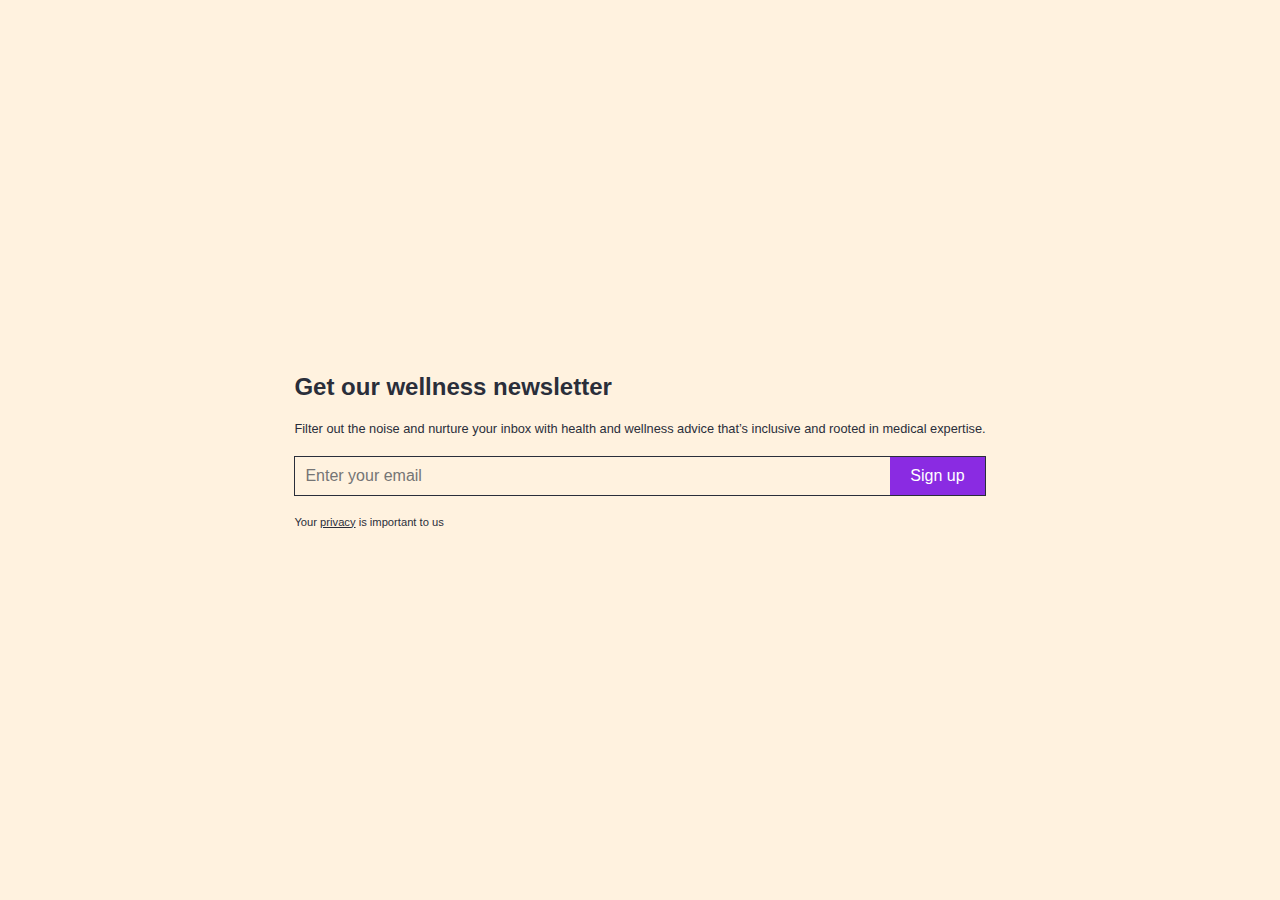
<file: Forum-1/index.html>
<!DOCTYPE html>
<html lang="en">

<head>
    <meta charset="UTF-8">
    <meta name="viewport" content="width=device-width, initial-scale=1.0">
    <title>Form</title>
    <link rel="stylesheet" href="style.css">
</head>

<body>
    <div class="ask_email_forum01">
        <form action="#">
            <label for="title" id="_title" class="forum_contents">Get our wellness newsletter</label>
            <label for="info" id="_info" class="forum_contents">Filter out the noise and nurture your inbox with health and wellness advice
                that’s inclusive and rooted in medical expertise.</label>
            <div class="input_area forum_contents">
                <input placeholder="Enter your email" aria-label="Enter your email" type="email" id="_email">
                <input type="submit" id="_submit" value="Sign up">
            </div>
            <label for="newsletter_title" id="_privacy_note" class="forum_contents">Your <a href="#">privacy</a> is important to us</label>
        </form>
    </div>

</body>

</html>
</file>
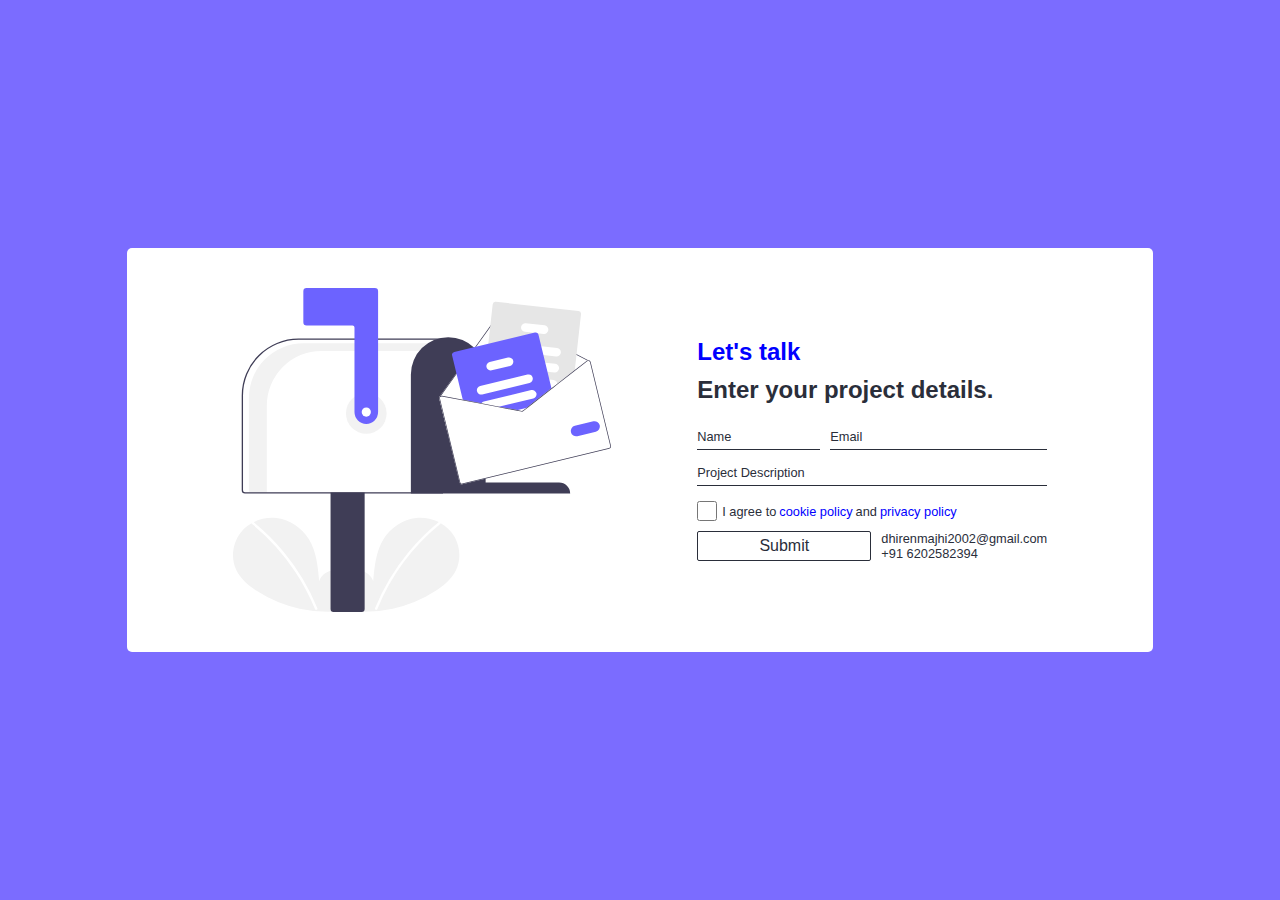
<file: Forum-2/index.html>
<!DOCTYPE html>
<html lang="en">

<head>
    <meta charset="UTF-8">
    <meta name="viewport" content="width=device-width, initial-scale=1.0">
    <title>Forum</title>
    <link rel="stylesheet" href="style.css">
</head>

<body>
    <div class="contact_forum">
        <img src="undraw_mailbox_re_dvds.svg" alt="">
        <form action="#">
            <label class="letsTalk">Let's talk</label>
            <label class="enterYourProjectDetails">Enter your project details.</label>
            <div class="input_feild">
                <div class="top">
                    <div class="input Name1">
                        <input type="text" id="name_feild" placeholder="Name">
                    </div>
                    <div class="input Email1">
                        <input type="email" id="email_feild" placeholder="Email">
                    </div>
                </div>
                <div class="input">
                    <input type="text" id="description_feild" placeholder="Project Description">
                </div>
            </div>
            <label class="check_part"><input type="checkbox" id="check">I agree to <a href="#">cookie policy</a> and
                <a href="#">privacy
                    policy</a></label>
            <div class="submit">
                <input type="submit" value="Submit">
                <div class="email_phone">
                    <p class="email">dhirenmajhi2002@gmail.com</p>
                    <p class="phone_no">+91 6202582394</p>
                </div>
            </div>
        </form>
    </div>
</body>

</html>
</file>
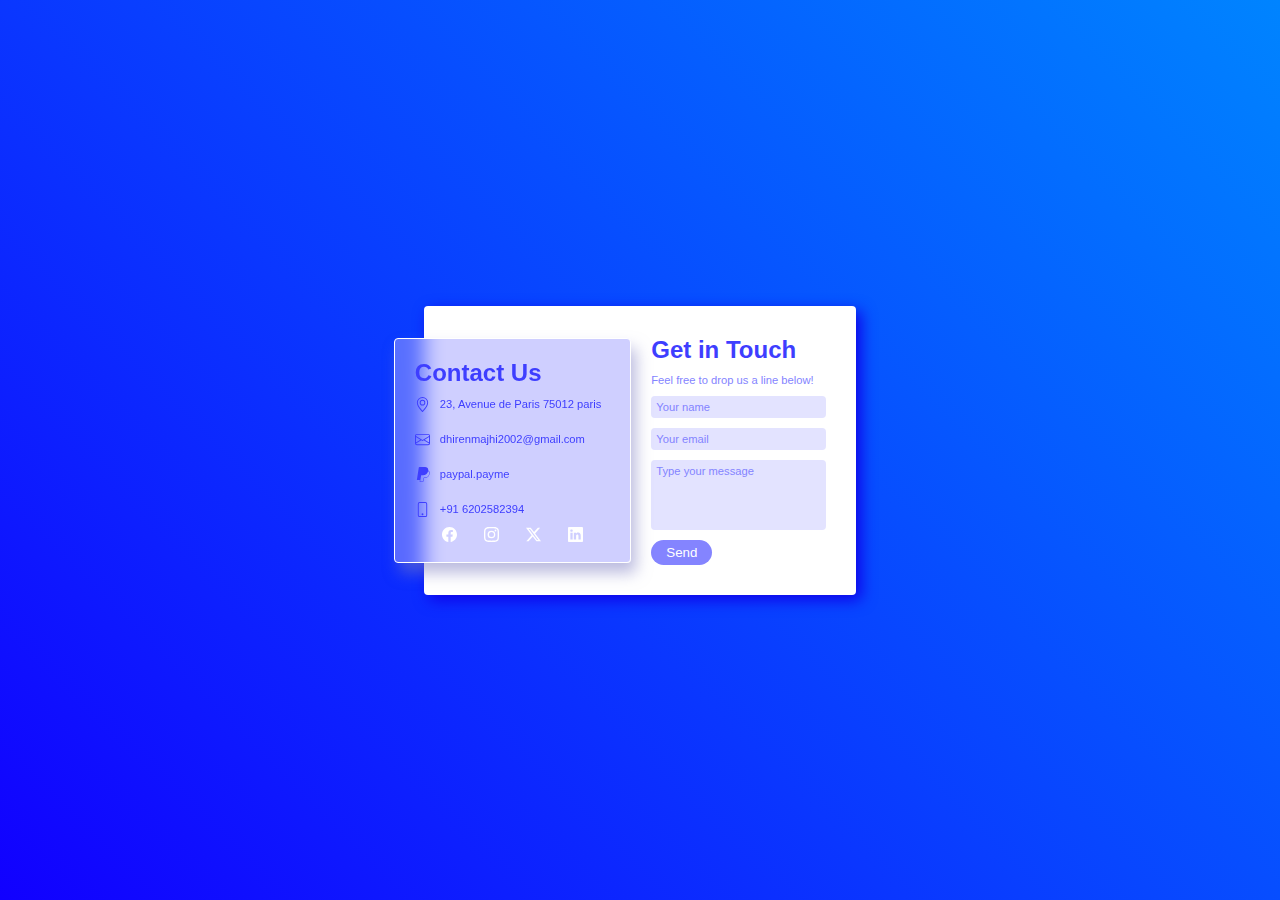
<file: Forum-3/index.html>
<!DOCTYPE html>
<html lang="en">
<head>
    <meta charset="UTF-8">
    <meta name="viewport" content="width=device-width, initial-scale=1.0">
    <title>Forum</title>
    <link rel="stylesheet" href="style.css">
</head>
<body>
    <div class="container">
        <div class="contactUs">
            <h2 class="title1">
                Contact Us
            </h2>
            <div class="contactDetails">
                <div class="mydetail">
                    <svg xmlns="http://www.w3.org/2000/svg" width="16" height="16" fill="currentColor" class="bi bi-geo-alt" viewBox="0 0 16 16">
                        <path d="M12.166 8.94c-.524 1.062-1.234 2.12-1.96 3.07A32 32 0 0 1 8 14.58a32 32 0 0 1-2.206-2.57c-.726-.95-1.436-2.008-1.96-3.07C3.304 7.867 3 6.862 3 6a5 5 0 0 1 10 0c0 .862-.305 1.867-.834 2.94M8 16s6-5.686 6-10A6 6 0 0 0 2 6c0 4.314 6 10 6 10"/>
                        <path d="M8 8a2 2 0 1 1 0-4 2 2 0 0 1 0 4m0 1a3 3 0 1 0 0-6 3 3 0 0 0 0 6"/>
                    </svg>
                    <span class="detailwritten">23, Avenue de Paris 75012 paris</span>
                </div>
                <div class="mydetail">
                    <svg xmlns="http://www.w3.org/2000/svg" width="16" height="16" fill="currentColor" class="bi bi-envelope" viewBox="0 0 16 16">
                        <path d="M0 4a2 2 0 0 1 2-2h12a2 2 0 0 1 2 2v8a2 2 0 0 1-2 2H2a2 2 0 0 1-2-2zm2-1a1 1 0 0 0-1 1v.217l7 4.2 7-4.2V4a1 1 0 0 0-1-1zm13 2.383-4.708 2.825L15 11.105zm-.034 6.876-5.64-3.471L8 9.583l-1.326-.795-5.64 3.47A1 1 0 0 0 2 13h12a1 1 0 0 0 .966-.741M1 11.105l4.708-2.897L1 5.383z"/>
                    </svg>
                    <span class="detailwritten">dhirenmajhi2002@gmail.com</span>
                </div>
                <div class="mydetail">
                    <svg xmlns="http://www.w3.org/2000/svg" width="16" height="16" fill="currentColor" class="bi bi-paypal" viewBox="0 0 16 16">
                        <path d="M14.06 3.713c.12-1.071-.093-1.832-.702-2.526C12.628.356 11.312 0 9.626 0H4.734a.7.7 0 0 0-.691.59L2.005 13.509a.42.42 0 0 0 .415.486h2.756l-.202 1.28a.628.628 0 0 0 .62.726H8.14c.429 0 .793-.31.862-.731l.025-.13.48-3.043.03-.164.001-.007a.35.35 0 0 1 .348-.297h.38c1.266 0 2.425-.256 3.345-.91q.57-.403.993-1.005a4.94 4.94 0 0 0 .88-2.195c.242-1.246.13-2.356-.57-3.154a2.7 2.7 0 0 0-.76-.59l-.094-.061ZM6.543 8.82a.7.7 0 0 1 .321-.079H8.3c2.82 0 5.027-1.144 5.672-4.456l.003-.016q.326.186.548.438c.546.623.679 1.535.45 2.71-.272 1.397-.866 2.307-1.663 2.874-.802.57-1.842.815-3.043.815h-.38a.87.87 0 0 0-.863.734l-.03.164-.48 3.043-.024.13-.001.004a.35.35 0 0 1-.348.296H5.595a.106.106 0 0 1-.105-.123l.208-1.32z"/>
                    </svg>
                    <span class="detailwritten">paypal.payme</span>
                </div>
                <div class="mydetail">
                    <svg xmlns="http://www.w3.org/2000/svg" width="16" height="16" fill="currentColor" class="bi bi-phone" viewBox="0 0 16 16">
                        <path d="M11 1a1 1 0 0 1 1 1v12a1 1 0 0 1-1 1H5a1 1 0 0 1-1-1V2a1 1 0 0 1 1-1zM5 0a2 2 0 0 0-2 2v12a2 2 0 0 0 2 2h6a2 2 0 0 0 2-2V2a2 2 0 0 0-2-2z"/>
                        <path d="M8 14a1 1 0 1 0 0-2 1 1 0 0 0 0 2"/>
                    </svg>
                    <span class="detailwritten">+91 6202582394</span>
                </div>
            </div>
            <div class="socialLinks">
                <svg xmlns="http://www.w3.org/2000/svg" width="16" height="16" fill="currentColor" class="bi bi-facebook" viewBox="0 0 16 16">
                    <path d="M16 8.049c0-4.446-3.582-8.05-8-8.05C3.58 0-.002 3.603-.002 8.05c0 4.017 2.926 7.347 6.75 7.951v-5.625h-2.03V8.05H6.75V6.275c0-2.017 1.195-3.131 3.022-3.131.876 0 1.791.157 1.791.157v1.98h-1.009c-.993 0-1.303.621-1.303 1.258v1.51h2.218l-.354 2.326H9.25V16c3.824-.604 6.75-3.934 6.75-7.951"/>
                </svg>
                <svg xmlns="http://www.w3.org/2000/svg" width="16" height="16" fill="currentColor" class="bi bi-instagram" viewBox="0 0 16 16">
                    <path d="M8 0C5.829 0 5.556.01 4.703.048 3.85.088 3.269.222 2.76.42a3.9 3.9 0 0 0-1.417.923A3.9 3.9 0 0 0 .42 2.76C.222 3.268.087 3.85.048 4.7.01 5.555 0 5.827 0 8.001c0 2.172.01 2.444.048 3.297.04.852.174 1.433.372 1.942.205.526.478.972.923 1.417.444.445.89.719 1.416.923.51.198 1.09.333 1.942.372C5.555 15.99 5.827 16 8 16s2.444-.01 3.298-.048c.851-.04 1.434-.174 1.943-.372a3.9 3.9 0 0 0 1.416-.923c.445-.445.718-.891.923-1.417.197-.509.332-1.09.372-1.942C15.99 10.445 16 10.173 16 8s-.01-2.445-.048-3.299c-.04-.851-.175-1.433-.372-1.941a3.9 3.9 0 0 0-.923-1.417A3.9 3.9 0 0 0 13.24.42c-.51-.198-1.092-.333-1.943-.372C10.443.01 10.172 0 7.998 0zm-.717 1.442h.718c2.136 0 2.389.007 3.232.046.78.035 1.204.166 1.486.275.373.145.64.319.92.599s.453.546.598.92c.11.281.24.705.275 1.485.039.843.047 1.096.047 3.231s-.008 2.389-.047 3.232c-.035.78-.166 1.203-.275 1.485a2.5 2.5 0 0 1-.599.919c-.28.28-.546.453-.92.598-.28.11-.704.24-1.485.276-.843.038-1.096.047-3.232.047s-2.39-.009-3.233-.047c-.78-.036-1.203-.166-1.485-.276a2.5 2.5 0 0 1-.92-.598 2.5 2.5 0 0 1-.6-.92c-.109-.281-.24-.705-.275-1.485-.038-.843-.046-1.096-.046-3.233s.008-2.388.046-3.231c.036-.78.166-1.204.276-1.486.145-.373.319-.64.599-.92s.546-.453.92-.598c.282-.11.705-.24 1.485-.276.738-.034 1.024-.044 2.515-.045zm4.988 1.328a.96.96 0 1 0 0 1.92.96.96 0 0 0 0-1.92m-4.27 1.122a4.109 4.109 0 1 0 0 8.217 4.109 4.109 0 0 0 0-8.217m0 1.441a2.667 2.667 0 1 1 0 5.334 2.667 2.667 0 0 1 0-5.334"/>
                </svg>
                <svg xmlns="http://www.w3.org/2000/svg" width="16" height="16" fill="currentColor" class="bi bi-twitter-x" viewBox="0 0 16 16">
                    <path d="M12.6.75h2.454l-5.36 6.142L16 15.25h-4.937l-3.867-5.07-4.425 5.07H.316l5.733-6.57L0 .75h5.063l3.495 4.633L12.601.75Zm-.86 13.028h1.36L4.323 2.145H2.865z"/>
                </svg>
                <svg xmlns="http://www.w3.org/2000/svg" width="16" height="16" fill="currentColor" class="bi bi-linkedin" viewBox="0 0 16 16">
                    <path d="M0 1.146C0 .513.526 0 1.175 0h13.65C15.474 0 16 .513 16 1.146v13.708c0 .633-.526 1.146-1.175 1.146H1.175C.526 16 0 15.487 0 14.854zm4.943 12.248V6.169H2.542v7.225zm-1.2-8.212c.837 0 1.358-.554 1.358-1.248-.015-.709-.52-1.248-1.342-1.248S2.4 3.226 2.4 3.934c0 .694.521 1.248 1.327 1.248zm4.908 8.212V9.359c0-.216.016-.432.08-.586.173-.431.568-.878 1.232-.878.869 0 1.216.662 1.216 1.634v3.865h2.401V9.25c0-2.22-1.184-3.252-2.764-3.252-1.274 0-1.845.7-2.165 1.193v.025h-.016l.016-.025V6.169h-2.4c.03.678 0 7.225 0 7.225z"/>
                </svg>
            </div>
        </div>
        <div class="getInTouch">
            <h2 class="title2">
                Get in Touch
            </h2>
            <form action="#" class="getUserDetails">
                <label>Feel free to drop us a line below!</label>
                <input class="input" type="text" placeholder="Your name">
                <input class="input" type="text" placeholder="Your email">
                <textarea class="input" id="userMessage" placeholder="Type your message"rows="5" ></textarea></textarea>
                <span><input type="submit" value="Send"></span>
            </form>
        </div>
    </div>
</body>
</html>
</file>
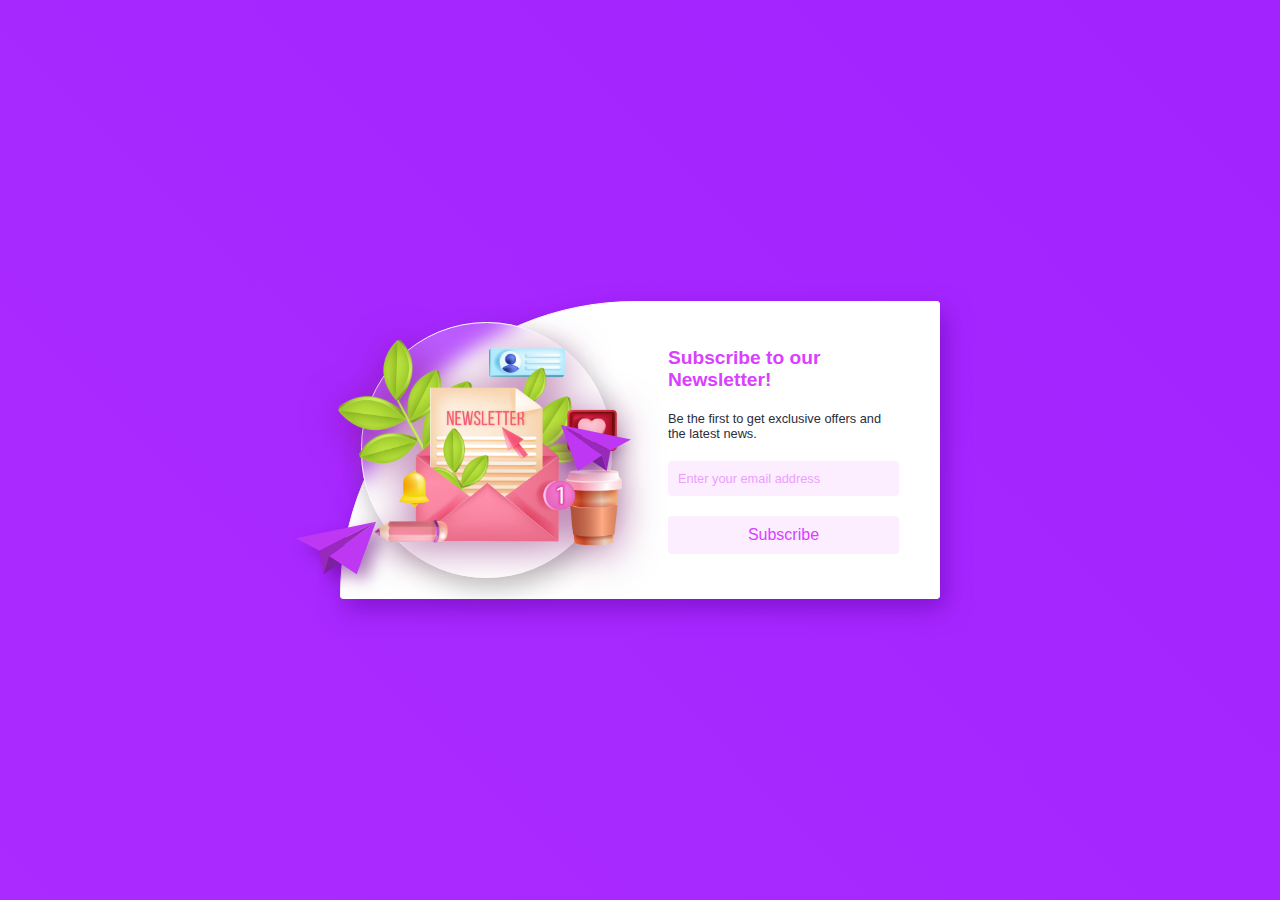
<file: Forum-4/index.html>
<!DOCTYPE html>
<html lang="en">

<head>
    <meta charset="UTF-8">
    <meta name="viewport" content="width=device-width, initial-scale=1.0">
    <title>Newsletter</title>
    <link rel="stylesheet" href="style.css">
</head>
<body>
    <div class="container">
        <div class="left">
            <img class="mainImg" src="img.png" alt="newsletter_illustration">
            <svg class="paper_plane" id="plane1" height="200px" width="200px" version="1.1" id="Capa_1" xmlns="http://www.w3.org/2000/svg"
                xmlns:xlink="http://www.w3.org/1999/xlink" viewBox="0 0 58.064 58.064" xml:space="preserve"
                fill="#000000">
                <g id="SVGRepo_bgCarrier" stroke-width="0"></g>
                <g id="SVGRepo_tracerCarrier" stroke-linecap="round" stroke-linejoin="round"></g>
                <g id="SVGRepo_iconCarrier">
                    <polygon style="fill:#be38f3;"
                        points="17.064,31.032 58.064,10.032 24.064,35.032 44.064,48.032 58.064,10.032 0,22.032 ">
                    </polygon>
                    <polygon style="fill:#9929bd;" points="24.064,35.032 20.127,48.032 17.064,31.032 58.064,10.032 ">
                    </polygon>
                    <polygon style="fill:#7b219f;" points="24.064,35.032 20.064,48.032 31.912,40.133 "></polygon>
                </g>
            </svg>
            <svg class="paper_plane" id="plane2" height="200px" width="200px" version="1.1" id="Capa_1" xmlns="http://www.w3.org/2000/svg"
                xmlns:xlink="http://www.w3.org/1999/xlink" viewBox="0 0 58.064 58.064" xml:space="preserve"
                fill="#000000">
                <g id="SVGRepo_bgCarrier" stroke-width="0"></g>
                <g id="SVGRepo_tracerCarrier" stroke-linecap="round" stroke-linejoin="round"></g>
                <g id="SVGRepo_iconCarrier">
                    <polygon style="fill:#be38f3;"
                        points="17.064,31.032 58.064,10.032 24.064,35.032 44.064,48.032 58.064,10.032 0,22.032 ">
                    </polygon>
                    <polygon style="fill:#9929bd;" points="24.064,35.032 20.127,48.032 17.064,31.032 58.064,10.032 ">
                    </polygon>
                    <polygon style="fill:#7b219f;" points="24.064,35.032 20.064,48.032 31.912,40.133 "></polygon>
                </g>
            </svg>
        </div>
        <div class="right">
            <form action="#">
                <label id="subscribe_request01">Subscribe to our Newsletter!</label>
                <label id="subscribe_benefit">Be the first to get exclusive offers and the latest news.</label>
                <input type="email" placeholder="Enter your email address" id="user_email_input">
                <input type="submit" value="Subscribe" id="submit">
            </form>

        </div>
    </div>

</body>

</html>
</file>
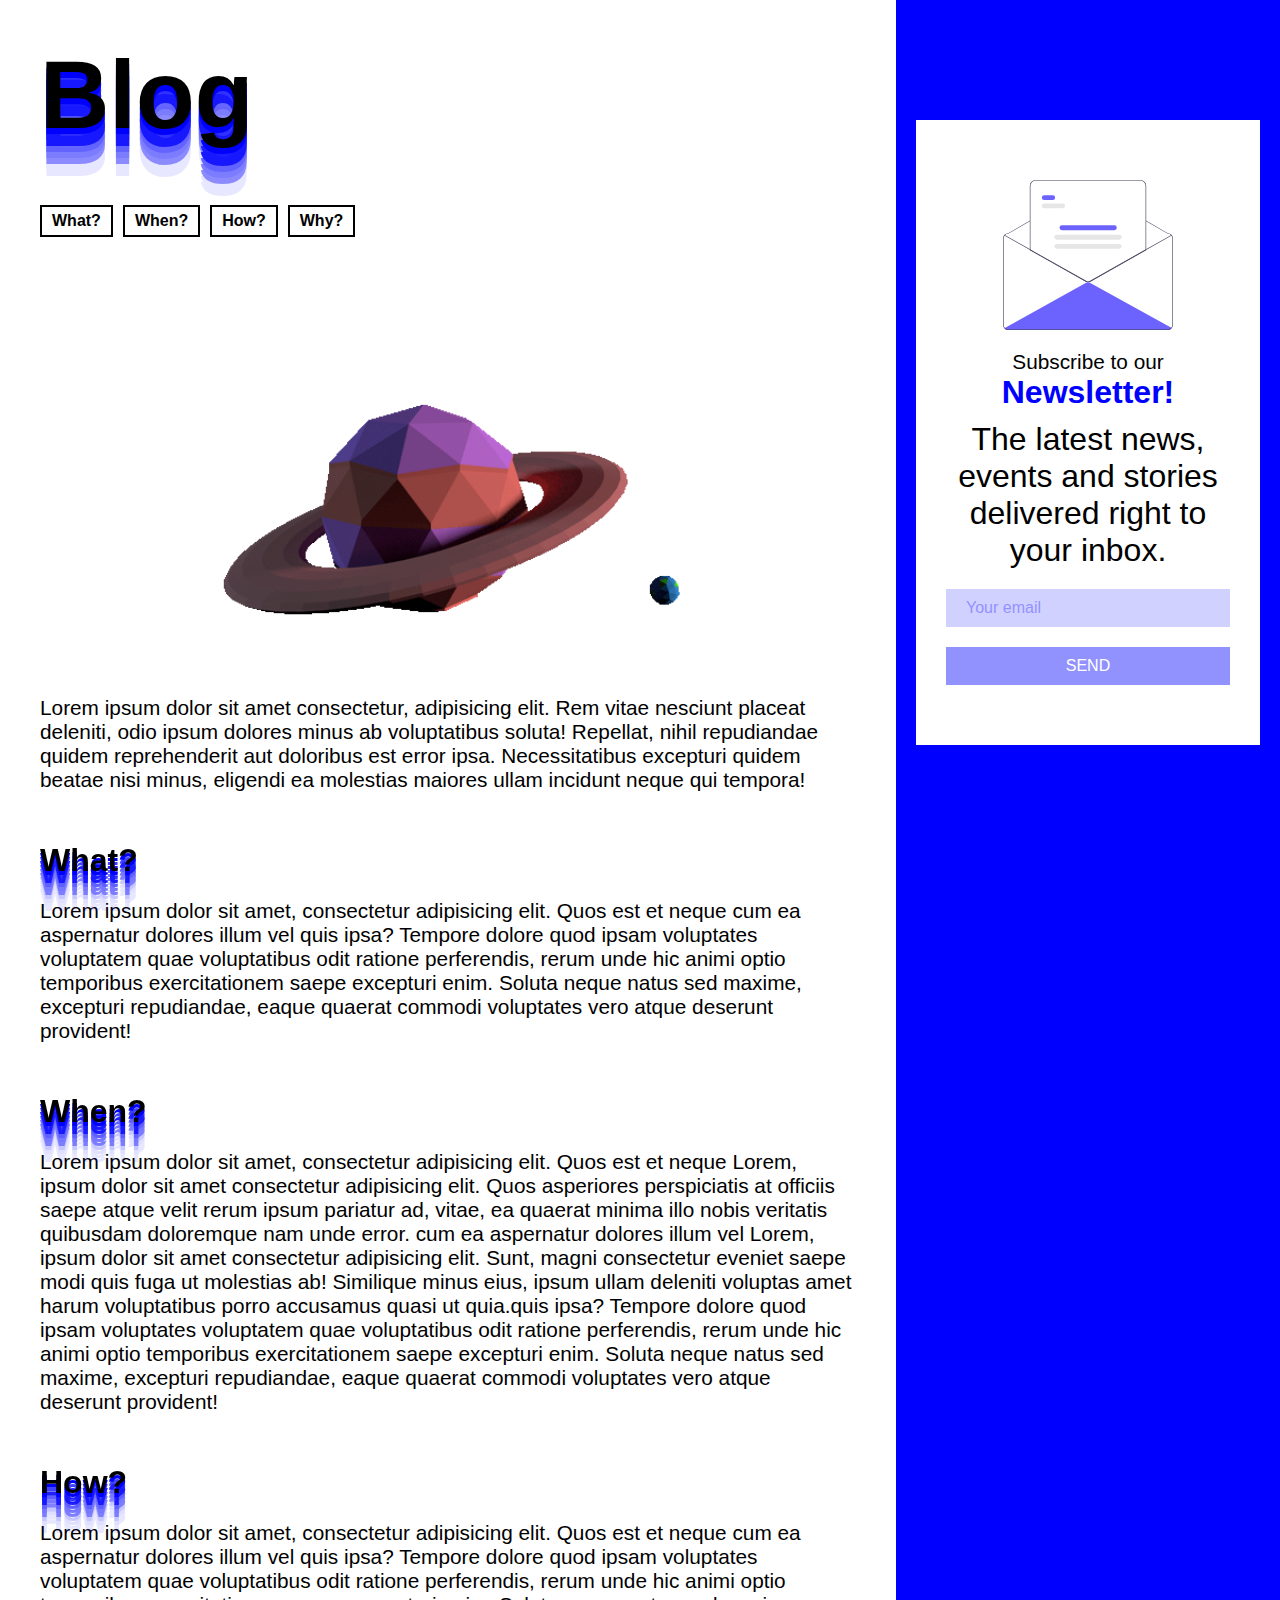
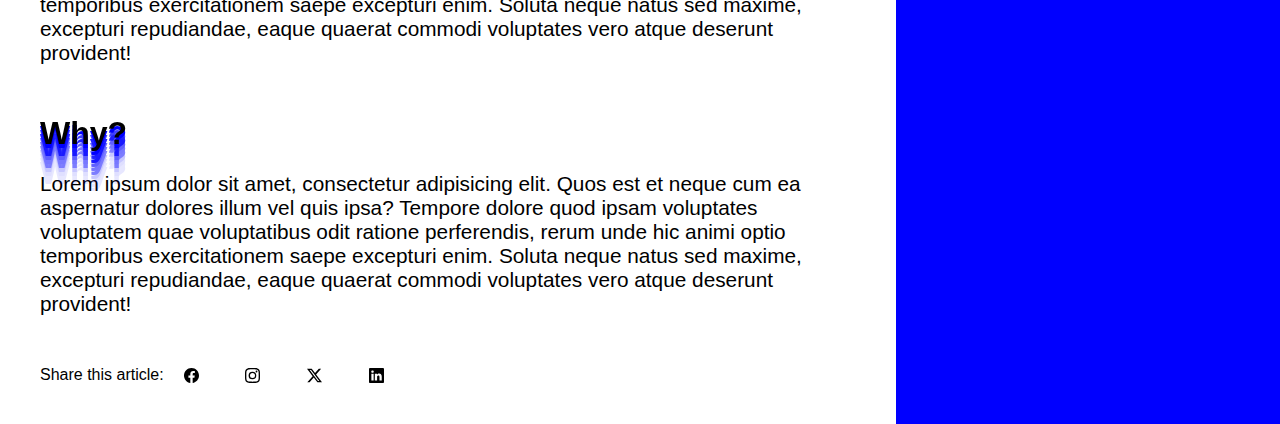
<file: Forum-5/index.html>
<!DOCTYPE html>
<html lang="en">

<head>
    <meta charset="UTF-8">
    <meta name="viewport" content="width=device-width, initial-scale=1.0">
    <title>Newsletter</title>
    <link rel="stylesheet" href="style.css">
</head>

<body>
    <div class="container">
        <div class="blog">
            <h1 class="blog_title inside_blog">
                Blog
            </h1>
            <ul class="blog_filters inside_blog">
                <li>What?</li>
                <li>When?</li>
                <li>How?</li>
                <li>Why?</li>
            </ul>
            <img src="jakub-kusyk-astronomia-cv.gif" alt="planet" class="inside_blog">
            <p class="blog_content inside_blog">
                Lorem ipsum dolor sit amet consectetur, adipisicing elit. Rem vitae nesciunt placeat deleniti, odio
                ipsum dolores minus ab voluptatibus soluta! Repellat, nihil repudiandae quidem reprehenderit aut
                doloribus est error ipsa. Necessitatibus excepturi quidem beatae nisi minus, eligendi ea molestias
                maiores ullam incidunt neque qui tempora!
            </p>
            <h2 class="section_title inside_blog">What?</h2>
            <p class="blog_content inside_blog">
                Lorem ipsum dolor sit amet, consectetur adipisicing elit. Quos est et neque cum ea aspernatur dolores
                illum vel quis ipsa? Tempore dolore quod ipsam voluptates voluptatem quae voluptatibus odit ratione
                perferendis, rerum unde hic animi optio temporibus exercitationem saepe excepturi enim. Soluta neque
                natus sed maxime, excepturi repudiandae, eaque quaerat commodi voluptates vero atque deserunt provident!
            </p>
            <h2 class="section_title inside_blog">When?</h2>
            <p class="blog_content inside_blog">
                Lorem ipsum dolor sit amet, consectetur adipisicing elit. Quos est et neque Lorem, ipsum dolor sit amet
                consectetur adipisicing elit. Quos asperiores perspiciatis at officiis saepe atque velit rerum ipsum
                pariatur ad, vitae, ea quaerat minima illo nobis veritatis quibusdam doloremque nam unde error. cum ea
                aspernatur dolores illum vel Lorem, ipsum dolor sit amet consectetur adipisicing elit. Sunt, magni
                consectetur eveniet saepe modi quis fuga ut molestias ab! Similique minus eius, ipsum ullam deleniti
                voluptas amet harum voluptatibus porro accusamus quasi ut quia.quis ipsa? Tempore dolore quod ipsam
                voluptates voluptatem quae voluptatibus odit ratione perferendis, rerum unde hic animi optio temporibus
                exercitationem saepe excepturi enim. Soluta neque natus sed maxime, excepturi repudiandae, eaque quaerat
                commodi voluptates vero atque deserunt provident!
            </p>
            <h2 class="section_title inside_blog">How?</h2>
            <p class="blog_content inside_blog">
                Lorem ipsum dolor sit amet, consectetur adipisicing elit. Quos est et neque cum ea aspernatur dolores
                illum vel quis ipsa? Tempore dolore quod ipsam voluptates voluptatem quae voluptatibus odit ratione
                perferendis, rerum unde hic animi optio temporibus exercitationem saepe excepturi enim. Soluta neque
                natus sed maxime, excepturi repudiandae, eaque quaerat commodi voluptates vero atque deserunt provident!
            </p>
            <h2 class="section_title inside_blog">Why?</h2>
            <p class="blog_content inside_blog">
                Lorem ipsum dolor sit amet, consectetur adipisicing elit. Quos est et neque cum ea aspernatur dolores
                illum vel quis ipsa? Tempore dolore quod ipsam voluptates voluptatem quae voluptatibus odit ratione
                perferendis, rerum unde hic animi optio temporibus exercitationem saepe excepturi enim. Soluta neque
                natus sed maxime, excepturi repudiandae, eaque quaerat commodi voluptates vero atque deserunt provident!
            </p>
            <div class="share inside_blog">
                Share this article:<div class="social">
                    <svg xmlns="http://www.w3.org/2000/svg" width="16" height="16" fill="currentColor"
                        class="bi bi-facebook" viewBox="0 0 16 16">
                        <path
                            d="M16 8.049c0-4.446-3.582-8.05-8-8.05C3.58 0-.002 3.603-.002 8.05c0 4.017 2.926 7.347 6.75 7.951v-5.625h-2.03V8.05H6.75V6.275c0-2.017 1.195-3.131 3.022-3.131.876 0 1.791.157 1.791.157v1.98h-1.009c-.993 0-1.303.621-1.303 1.258v1.51h2.218l-.354 2.326H9.25V16c3.824-.604 6.75-3.934 6.75-7.951" />
                    </svg>
                    <svg xmlns="http://www.w3.org/2000/svg" width="16" height="16" fill="currentColor"
                        class="bi bi-instagram" viewBox="0 0 16 16">
                        <path
                            d="M8 0C5.829 0 5.556.01 4.703.048 3.85.088 3.269.222 2.76.42a3.9 3.9 0 0 0-1.417.923A3.9 3.9 0 0 0 .42 2.76C.222 3.268.087 3.85.048 4.7.01 5.555 0 5.827 0 8.001c0 2.172.01 2.444.048 3.297.04.852.174 1.433.372 1.942.205.526.478.972.923 1.417.444.445.89.719 1.416.923.51.198 1.09.333 1.942.372C5.555 15.99 5.827 16 8 16s2.444-.01 3.298-.048c.851-.04 1.434-.174 1.943-.372a3.9 3.9 0 0 0 1.416-.923c.445-.445.718-.891.923-1.417.197-.509.332-1.09.372-1.942C15.99 10.445 16 10.173 16 8s-.01-2.445-.048-3.299c-.04-.851-.175-1.433-.372-1.941a3.9 3.9 0 0 0-.923-1.417A3.9 3.9 0 0 0 13.24.42c-.51-.198-1.092-.333-1.943-.372C10.443.01 10.172 0 7.998 0zm-.717 1.442h.718c2.136 0 2.389.007 3.232.046.78.035 1.204.166 1.486.275.373.145.64.319.92.599s.453.546.598.92c.11.281.24.705.275 1.485.039.843.047 1.096.047 3.231s-.008 2.389-.047 3.232c-.035.78-.166 1.203-.275 1.485a2.5 2.5 0 0 1-.599.919c-.28.28-.546.453-.92.598-.28.11-.704.24-1.485.276-.843.038-1.096.047-3.232.047s-2.39-.009-3.233-.047c-.78-.036-1.203-.166-1.485-.276a2.5 2.5 0 0 1-.92-.598 2.5 2.5 0 0 1-.6-.92c-.109-.281-.24-.705-.275-1.485-.038-.843-.046-1.096-.046-3.233s.008-2.388.046-3.231c.036-.78.166-1.204.276-1.486.145-.373.319-.64.599-.92s.546-.453.92-.598c.282-.11.705-.24 1.485-.276.738-.034 1.024-.044 2.515-.045zm4.988 1.328a.96.96 0 1 0 0 1.92.96.96 0 0 0 0-1.92m-4.27 1.122a4.109 4.109 0 1 0 0 8.217 4.109 4.109 0 0 0 0-8.217m0 1.441a2.667 2.667 0 1 1 0 5.334 2.667 2.667 0 0 1 0-5.334" />
                    </svg>
                    <svg xmlns="http://www.w3.org/2000/svg" width="16" height="16" fill="currentColor"
                        class="bi bi-twitter-x" viewBox="0 0 16 16">
                        <path
                            d="M12.6.75h2.454l-5.36 6.142L16 15.25h-4.937l-3.867-5.07-4.425 5.07H.316l5.733-6.57L0 .75h5.063l3.495 4.633L12.601.75Zm-.86 13.028h1.36L4.323 2.145H2.865z" />
                    </svg>
                    <svg xmlns="http://www.w3.org/2000/svg" width="16" height="16" fill="currentColor"
                        class="bi bi-linkedin" viewBox="0 0 16 16">
                        <path
                            d="M0 1.146C0 .513.526 0 1.175 0h13.65C15.474 0 16 .513 16 1.146v13.708c0 .633-.526 1.146-1.175 1.146H1.175C.526 16 0 15.487 0 14.854zm4.943 12.248V6.169H2.542v7.225zm-1.2-8.212c.837 0 1.358-.554 1.358-1.248-.015-.709-.52-1.248-1.342-1.248S2.4 3.226 2.4 3.934c0 .694.521 1.248 1.327 1.248zm4.908 8.212V9.359c0-.216.016-.432.08-.586.173-.431.568-.878 1.232-.878.869 0 1.216.662 1.216 1.634v3.865h2.401V9.25c0-2.22-1.184-3.252-2.764-3.252-1.274 0-1.845.7-2.165 1.193v.025h-.016l.016-.025V6.169h-2.4c.03.678 0 7.225 0 7.225z" />
                    </svg>
                </div>
            </div>
        </div>
        <div class="newsletter">
            <form action="#">
                <img src="undraw_opened_re_i38e.svg" alt="mail" class="hide">
                <label id="ask_subscribe" class="hide">Subscribe to our</label>
                <label id="Newslettter">Newsletter!</label>
                <label id="subscribe_benefits" class="hide">The latest news, events and stories delivered right to your inbox.</label>
                <input type="email" placeholder="Your email" id="user_email" class="hide">
                <input id="submit" type="submit" value="Send" class="hide">
            </form>
        </div>
    </div>

</body>

</html>
</file>
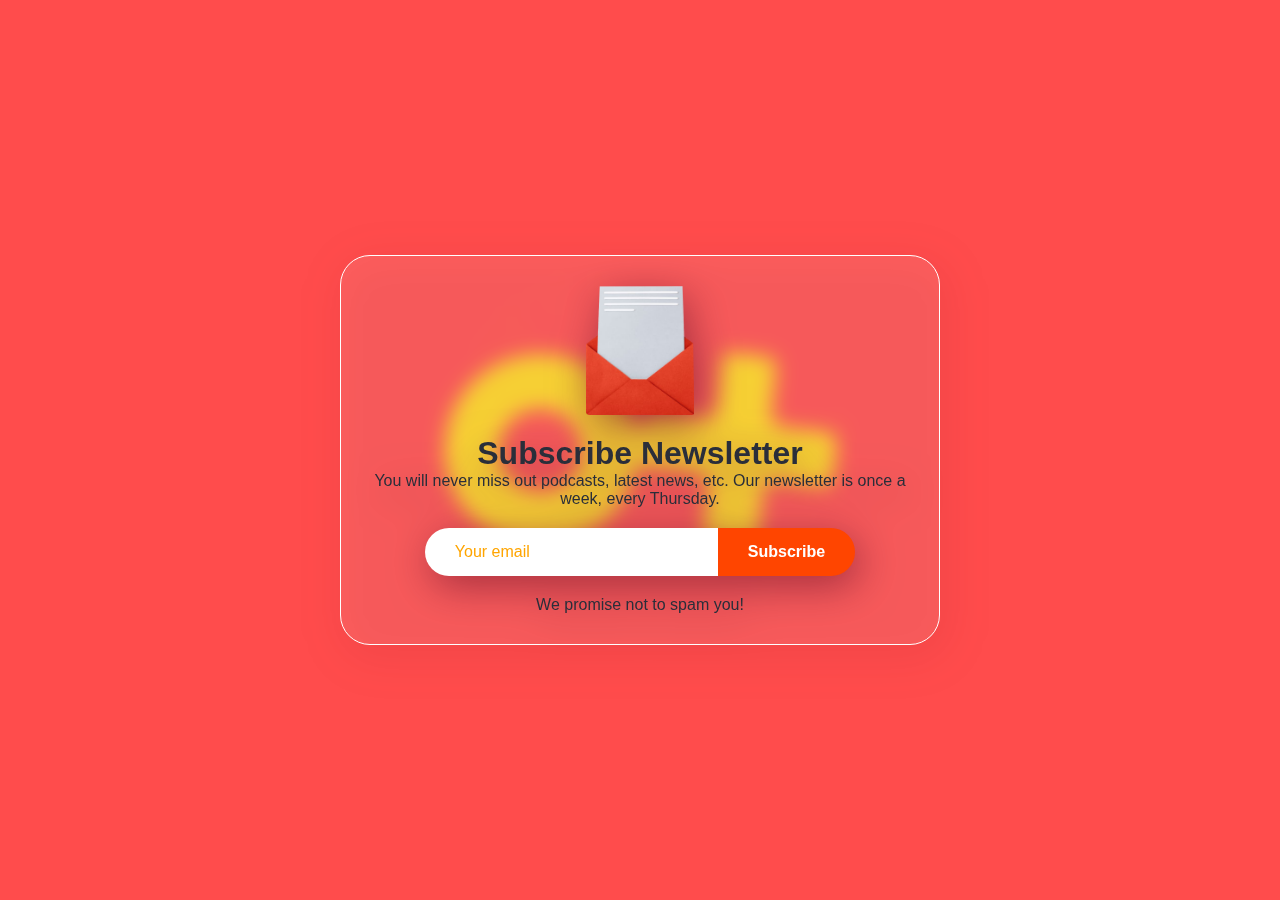
<file: Forum-6/index.html>
<!DOCTYPE html>
<html lang="en">
<head>
    <meta charset="UTF-8">
    <meta name="viewport" content="width=device-width, initial-scale=1.0">
    <title>Newsletter</title>
    <link rel="stylesheet" href="style.css">
</head>
<body>
    <div class="container">
        <img src="envelope.png" alt="envelope">
        <h1 class="title">
            Subscribe Newsletter
        </h1>
        <p class="subscription_benefit">You will never miss out podcasts, latest news, etc. Our newsletter is once a week, every Thursday.</p>
        <form action="#">
            <input type="email" placeholder="Your email" class="email">
            <input type="submit" value="Subscribe" class="submit_btn">
        </form>
        <p class="promise">We promise not to spam you!</p>
    </div>
</body>
</html>
</file>
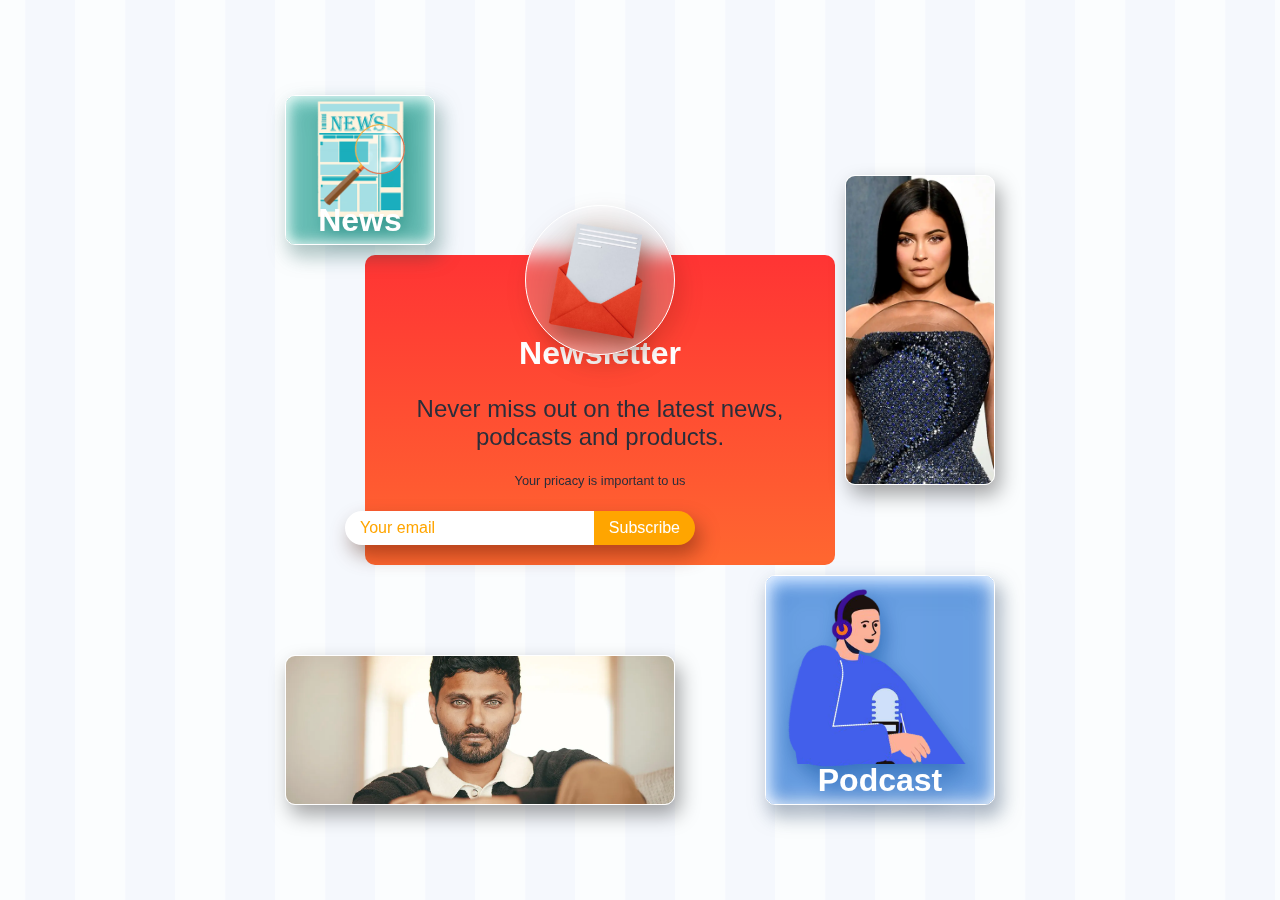
<file: Forum-7/index.html>
<!DOCTYPE html>
<html lang="en">

<head>
    <meta charset="UTF-8">
    <meta name="viewport" content="width=device-width, initial-scale=1.0">
    <title>Newsletter</title>
    <link rel="stylesheet" href="style.css">
</head>

<body>
    <div class="container">
        <div id="news">
            <img src="magnifyingglass.png" alt="magnifying_glass" class="magnifying_glass">
            <h2 class="title">
                News
            </h2>
            <img src="news.png" alt="newspaper" class="paper">
        </div>
        <div id="podcast">
            <img src="hand.png" alt="hand" class="hand">
            <h2 class="title">
                Podcast
            </h2>
            <img src="man.png" alt="man on mic" class="man">
        </div>
        <div id="newsletter">
            <div class="envelope">
                <img src="envelope.png" alt="envelope">
            </div>
            <h1 class="asktosubscribe">
                Newsletter
            </h1>
            <p class="subscription_benefits">
                Never miss out on the latest news, podcasts and products.
            </p>
            <p class="nospam">Your pricacy is important to us</p>
            <form action="#">
                <input type="emial" placeholder="Your email" id="clientemail">
                <input type="submit" value="Subscribe" id="submitbtn">
            </form>
        </div>
        <div id="kylie">
            <img src="Kardashian-Jenner-family-bio-pics-002.jpg.webp" alt="kylie">
        </div>
        <div id="jay_shetty">
            <img src="Jay-Shetty-c-Josh-Telles-H-2023.jpg.webp" alt="jay shetty">
        </div>
    </div>
</body>

</html>
</file>
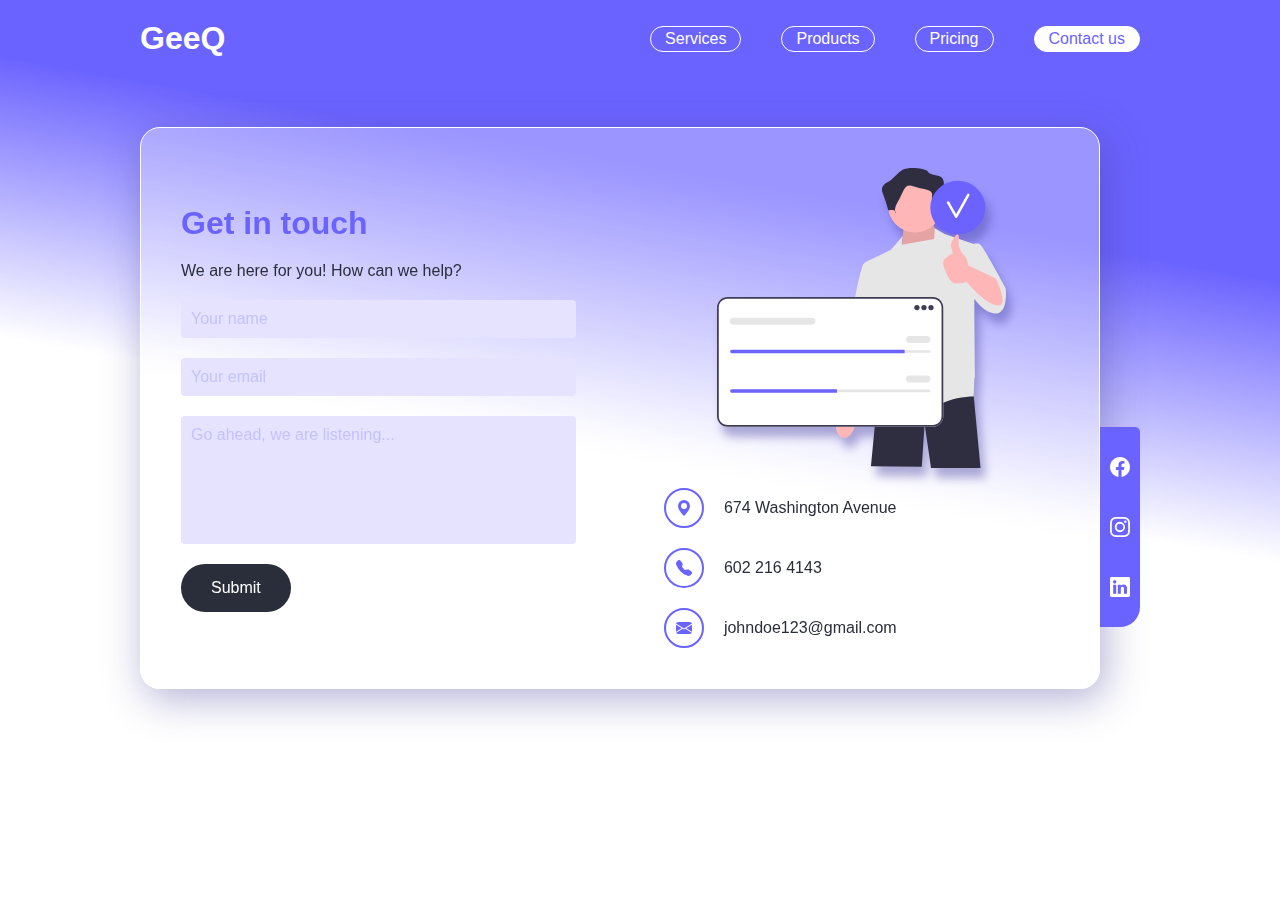
<file: Forum-8/index.html>
<!DOCTYPE html>
<html lang="en">
<head>
    <meta charset="UTF-8">
    <meta name="viewport" content="width=device-width, initial-scale=1.0">
    <title>Contact</title>
    <link rel="stylesheet" href="style.css">
</head>
<body>
    <header>
        <h1 class="logo">GeeQ</h1>
        <nav class="navigation_menu">
            <li class="navigation_item">Services</li>
            <li class="navigation_item">Products</li>
            <li class="navigation_item">Pricing</li>
            <li class="navigation_item active">Contact us</li>
        </nav>
    </header>
    <div class="container">
        <div class="card">
            <form class="getintouch">
                <label class="title">Get in touch</label>
                <label class="subtitle">We are here for you! How can we help?</label>
                <input class="inp" type="text" placeholder="Your name" id="clientname">
                <input class="inp" type="email" placeholder="Your email" id="clientemail">
                <textarea class="inp" placeholder="Go ahead, we are listening..." rows="6" id="clientrequest"></textarea>
                <input type="submit" id="submitbtn">
            </form>
            <div class="mydetails">
                <img src="undraw_join_re_w1lh.svg" alt="illustration" class="illustration">
                <div class="detaillogo">
                    <div class="lg">
                        <svg xmlns="http://www.w3.org/2000/svg" width="16" height="16" fill="currentColor" class="bi bi-geo-alt-fill" viewBox="0 0 16 16">
                            <path d="M8 16s6-5.686 6-10A6 6 0 0 0 2 6c0 4.314 6 10 6 10m0-7a3 3 0 1 1 0-6 3 3 0 0 1 0 6"/>
                        </svg>
                    </div>
                    <p class="detail">674 Washington Avenue</p>
                </div>
                <div class="detaillogo">
                    <div class="lg">
                        <svg xmlns="http://www.w3.org/2000/svg" width="16" height="16" fill="currentColor" class="bi bi-telephone-fill" viewBox="0 0 16 16">
                            <path fill-rule="evenodd" d="M1.885.511a1.745 1.745 0 0 1 2.61.163L6.29 2.98c.329.423.445.974.315 1.494l-.547 2.19a.68.68 0 0 0 .178.643l2.457 2.457a.68.68 0 0 0 .644.178l2.189-.547a1.75 1.75 0 0 1 1.494.315l2.306 1.794c.829.645.905 1.87.163 2.611l-1.034 1.034c-.74.74-1.846 1.065-2.877.702a18.6 18.6 0 0 1-7.01-4.42 18.6 18.6 0 0 1-4.42-7.009c-.362-1.03-.037-2.137.703-2.877z"/>
                        </svg>
                    </div>
                    <p class="detail">602 216 4143</p>
                </div>
                <div class="detaillogo">
                    <div class="lg">
                        <svg xmlns="http://www.w3.org/2000/svg" width="16" height="16" fill="currentColor" class="bi bi-envelope-fill" viewBox="0 0 16 16">
                            <path d="M.05 3.555A2 2 0 0 1 2 2h12a2 2 0 0 1 1.95 1.555L8 8.414zM0 4.697v7.104l5.803-3.558zM6.761 8.83l-6.57 4.027A2 2 0 0 0 2 14h12a2 2 0 0 0 1.808-1.144l-6.57-4.027L8 9.586zm3.436-.586L16 11.801V4.697z"/>
                        </svg>
                    </div>
                    <p class="detail">johndoe123@gmail.com</p>
                </div>
            </div>
        </div>
        <div class="socials">
            <svg xmlns="http://www.w3.org/2000/svg" width="16" height="16" fill="currentColor" class="bi bi-facebook" viewBox="0 0 16 16">
                <path d="M16 8.049c0-4.446-3.582-8.05-8-8.05C3.58 0-.002 3.603-.002 8.05c0 4.017 2.926 7.347 6.75 7.951v-5.625h-2.03V8.05H6.75V6.275c0-2.017 1.195-3.131 3.022-3.131.876 0 1.791.157 1.791.157v1.98h-1.009c-.993 0-1.303.621-1.303 1.258v1.51h2.218l-.354 2.326H9.25V16c3.824-.604 6.75-3.934 6.75-7.951"/>
            </svg>
            <svg xmlns="http://www.w3.org/2000/svg" width="16" height="16" fill="currentColor" class="bi bi-instagram" viewBox="0 0 16 16">
                <path d="M8 0C5.829 0 5.556.01 4.703.048 3.85.088 3.269.222 2.76.42a3.9 3.9 0 0 0-1.417.923A3.9 3.9 0 0 0 .42 2.76C.222 3.268.087 3.85.048 4.7.01 5.555 0 5.827 0 8.001c0 2.172.01 2.444.048 3.297.04.852.174 1.433.372 1.942.205.526.478.972.923 1.417.444.445.89.719 1.416.923.51.198 1.09.333 1.942.372C5.555 15.99 5.827 16 8 16s2.444-.01 3.298-.048c.851-.04 1.434-.174 1.943-.372a3.9 3.9 0 0 0 1.416-.923c.445-.445.718-.891.923-1.417.197-.509.332-1.09.372-1.942C15.99 10.445 16 10.173 16 8s-.01-2.445-.048-3.299c-.04-.851-.175-1.433-.372-1.941a3.9 3.9 0 0 0-.923-1.417A3.9 3.9 0 0 0 13.24.42c-.51-.198-1.092-.333-1.943-.372C10.443.01 10.172 0 7.998 0zm-.717 1.442h.718c2.136 0 2.389.007 3.232.046.78.035 1.204.166 1.486.275.373.145.64.319.92.599s.453.546.598.92c.11.281.24.705.275 1.485.039.843.047 1.096.047 3.231s-.008 2.389-.047 3.232c-.035.78-.166 1.203-.275 1.485a2.5 2.5 0 0 1-.599.919c-.28.28-.546.453-.92.598-.28.11-.704.24-1.485.276-.843.038-1.096.047-3.232.047s-2.39-.009-3.233-.047c-.78-.036-1.203-.166-1.485-.276a2.5 2.5 0 0 1-.92-.598 2.5 2.5 0 0 1-.6-.92c-.109-.281-.24-.705-.275-1.485-.038-.843-.046-1.096-.046-3.233s.008-2.388.046-3.231c.036-.78.166-1.204.276-1.486.145-.373.319-.64.599-.92s.546-.453.92-.598c.282-.11.705-.24 1.485-.276.738-.034 1.024-.044 2.515-.045zm4.988 1.328a.96.96 0 1 0 0 1.92.96.96 0 0 0 0-1.92m-4.27 1.122a4.109 4.109 0 1 0 0 8.217 4.109 4.109 0 0 0 0-8.217m0 1.441a2.667 2.667 0 1 1 0 5.334 2.667 2.667 0 0 1 0-5.334"/>
            </svg>
            <svg xmlns="http://www.w3.org/2000/svg" width="16" height="16" fill="currentColor" class="bi bi-linkedin" viewBox="0 0 16 16">
                <path d="M0 1.146C0 .513.526 0 1.175 0h13.65C15.474 0 16 .513 16 1.146v13.708c0 .633-.526 1.146-1.175 1.146H1.175C.526 16 0 15.487 0 14.854zm4.943 12.248V6.169H2.542v7.225zm-1.2-8.212c.837 0 1.358-.554 1.358-1.248-.015-.709-.52-1.248-1.342-1.248S2.4 3.226 2.4 3.934c0 .694.521 1.248 1.327 1.248zm4.908 8.212V9.359c0-.216.016-.432.08-.586.173-.431.568-.878 1.232-.878.869 0 1.216.662 1.216 1.634v3.865h2.401V9.25c0-2.22-1.184-3.252-2.764-3.252-1.274 0-1.845.7-2.165 1.193v.025h-.016l.016-.025V6.169h-2.4c.03.678 0 7.225 0 7.225z"/>
            </svg>
        </div>
    </div>
</body>
</html>
</file>
<file: Forum-1/style.css>
*{
    margin: 0;
    padding: 0;
    box-sizing: border-box;
    font-family:Verdana, Geneva, Tahoma, sans-serif
}
a{
    text-decoration: none;
}
.ask_email_forum01{
    display: flex;
    justify-content: center;
    align-items: center;
    height: 100vh;
    width: 100vw;
    padding: 100px;
    background-color: rgb(255, 242, 223);
}
form{
    display: flex;
    flex-direction: column;
    margin: -10px;
}
.forum_contents{
    margin: 10px;
}
#_title{
    font-weight: bolder;
    font-size: 1.5rem;
    color: #2A2E3A;
}
#_info{
    font-weight: lighter;
    font-size: 0.8rem;
    color: #2A2E3A;
}
#_privacy_note{
    font-weight: lighter;
    font-size: 0.7rem;
    color: #2A2E3A;
}
#_privacy_note a{
    color: #2A2E3A;
    text-decoration: underline;
}
.input_area{
    display: flex;
    border: 1px solid #2A2E3A;
}
.input_area #_email{
    display: flex;
    padding: 10px;
    border-radius: 0px;
    border: none;
    font-size: 1rem;
    background: transparent;
    color: #2A2E3A;
    width: 100%;
}
.input_area #_email:focus{
    outline: none;
    color: #2A2E3A;
}
.input_area #_submit{
    display: flex;
    padding: 10px 20px;
    background-color: #fff;
    font-size: 1rem;
    border: none;
    color: white;
    background-color: blueviolet;
    transition: all 0.1s ease;
}
.input_area #_submit:hover{
    background-color: orangered;
}
</file>
<file: Forum-2/style.css>
*{
    margin: 0;
    padding: 0;
    box-sizing: border-box;
    font-family: Arial, Helvetica, sans-serif;
}
a{
    text-decoration: none;
}
body{
    display: flex;
    height: 100vh;
    padding: 50px;
    justify-content: center;
    align-items: center;
    background-color: rgb(123, 108, 255);
}
.contact_forum{
    display: flex;
    align-items: center;
    justify-content: space-evenly;
    background-color: white;
    padding: 40px;
    border-radius: 5px;
    overflow: hidden;
}
.contact_forum img{
    width: 40%;
}
form{
    display: flex;
    flex-direction: column;
    padding-left: 20px;
    margin: -10px;
}
.letsTalk{
    padding: 10px;
    color: blue;
    font-size: 1.5rem;
    font-weight: 900;
}
.enterYourProjectDetails{
    color: #2a2e3a;
    font-size: 1.5rem;
    font-weight: 600;
    padding: 0 10px 10px 10px;
}
.input_feild{
    display: flex;
    flex-direction: column;
    padding: 0 10px 15px 10px;
}
#name_feild{
    color: blue;
    width: 100%;
}
.Name1{
    width: 35%;
}
#email_feild{
    color: blue;
    width: 100%;
}
.Email1{
    width: 62%;
}
#description_feild{
    color: blue;
    width: 100%;
}
.input input{
    margin-top: 10px;
    padding: 5px 10px 5px 0;
    font-size: 0.8rem;
    font-weight: 500;
    background: transparent;
    border: none;
    outline: none;
    border-block-end: 1px solid #2a2e3a;
}
.input input::placeholder{
    color: #2a2e3a;
}
input:focus{
    color: blue;
    border-block-end: 1px solid blue;
}
.top{
    display: flex;
    justify-content: space-between;
}
.check_part{
    color: #2a2e3a;
    display: flex;
    align-items: center;
    font-size: 0.8rem;
    font-weight: 600;
    padding: 0 10px 10px 10px;
    color: #2a2e3a;
    font-size: 0.8rem;
    font-weight: 500;
}
.check_part a{
    padding: 0 3px;
    color: blue;
}
#check{
    height: 20px;
    width: 20px;
    margin-right: 5px;
    accent-color: blue;
}

.submit{
    display: flex;
    padding: 0 10px 10px 10px;
}
.submit{
    display: flex;
    padding: 0 10px 10px 10px;
}
.submit input{
    width: 100%;
    padding: 5px 20px;
    border-radius: 2px;
    border: 1px solid #2a2e3a;
    background: transparent;
    color: #2a2e3a;
    font-size: 1rem;
    font-weight: lighter;
    transition: all 0.2s ease;
}
.submit input:hover{
    border: 1px solid blue;
    background-color: blue;
    color: white;
}
.email_phone{
    display: flex;
    flex-direction: column;
    margin-left: 10px;
    justify-content: space-between;
}
.email_phone p{
    font-size: 0.8rem;
    color: #2a2e3a;
}
</file>
<file: Forum-3/style.css>
*{
    margin: 0;
    padding: 0;
    box-sizing: border-box;
    font-family: Arial, Helvetica, sans-serif;
}

body{
    min-height: 100vh;
    display: flex;
    justify-content: center;
    align-items: center;
    background-image: linear-gradient(45deg, rgb(17, 0, 255), rgb(0, 132, 255));
}
.container{
    display: flex;
    background-color: white;
    padding: 30px;
    justify-content: space-between;
    align-items: center;
    border-radius: 4px;
    box-shadow: 5px 5px 15px rgb(16, 0, 233);
    max-width: 600px;
}
.contactUs{
    background-color: rgba(162, 162, 255, 0.518);
    backdrop-filter: blur(10px);
    padding: 20px;
    border-radius: 4px;
    display: flex;
    flex-direction: column;
    justify-content: space-between;
    overflow: hidden;
    width: 250px;
    position: relative;
    margin-left: -60px;
    border: 1px solid white;
    box-shadow: 5px 10px 15px rgba(123, 123, 194, 0.518)
}
.title1{
    color: rgb(62, 62, 255);
    font-weight: bolder;
    font-size: 1.5rem;
    margin-bottom: 10px;
}
.socialLinks{
    display: flex;
    width: 100%;
    align-items: center;
    justify-content: space-evenly;
    margin-top: 10px;
}
.socialLinks svg{
    width: 15px;
    height: 15px;
    fill: white;
    transition: all 0.2s ease;
}
.socialLinks svg:hover{
    fill: rgb(62, 62, 255);
}
.contactDetails{
    display: flex;
    flex-direction: column;
    justify-content: space-between;
    margin: -10px;
}
.contactDetails .mydetail{
    display: flex;
    margin: 10px;
    align-items: center;
}
.contactDetails .mydetail svg{
    width: 15px;
    height: 15px;
    font-size: 0.6rem;
    margin-right: 10px;
    fill: rgb(62, 62, 255);
}
.contactDetails .mydetail span{
    font-size: 0.7rem;
    color: rgb(62, 62, 255);
}










.getInTouch{
    display: flex;
    flex-direction: column;
    justify-content: space-between;
    overflow: hidden;
    width: 50%;
    margin-left: 20px;
}
.title2{
    color: rgb(62, 62, 255);
    font-weight: bolder;
    font-size: 1.5rem;
    margin-bottom: 10px;
}
.getInTouch form{
    display: flex;
    flex-direction: column;
    justify-content: space-between;
    overflow: hidden;
    width: 100%;
}
.getInTouch form label{
    font-size: 0.7rem;
    color: rgb(132, 132, 255);
    margin-bottom: 10px;
}
.getInTouch form .input{
    font-size: 0.7rem;
    padding: 5px;
    margin-bottom: 10px;
    background-color: rgba(162, 162, 255, 0.301);
    color: rgb(62, 62, 255);
    border: none;
    border-radius: 4px;
    outline: none;
    resize: none;
}
.getInTouch form span input{
    padding: 5px 15px;
    border-radius: 50px;
    color: rgb(255, 255, 255);
    border: none;
    background-color: rgb(132, 132, 255);
    transition: all 0.2s ease;
}
.getInTouch form span input:hover{
    background-color: rgb(62, 62, 255);
}
.getInTouch form .input::placeholder{
    color: rgb(132, 132, 255);
}
</file>
<file: Forum-4/style.css>
*{
    margin: 0;
    padding: 0;
    box-sizing: border-box;
    font-family: Verdana, Geneva, Tahoma, sans-serif;
}
body{
    display: flex;
    justify-content: center;
    align-items: center;
    min-height: 100vh;
    background-image: linear-gradient(45deg, rgb(170, 42, 255), rgb(163, 35, 255))
}
.container{
    display: flex;
    justify-content: space-between;
    align-items: center;
    max-width: 600px;
    background-color: white;
    border-radius: 400px 4px 4px 4px;
    border: 1px solid white;
    box-shadow: 5px 10px 25px rgba(101, 0, 168, 0.531);
    padding: 20px;
}
.container .left{
    width: 45%;
    background-color: rgba(255, 255, 255, 0.242);
    border-radius: 400px;
    border: 1px solid white;
    backdrop-filter: blur(10px);
    box-shadow: 5px 10px 25px rgba(91, 91, 91, 0.386);
    position: relative;
    transition: all 0.2s ease-in-out;
}
.container .right{
    width: 45%;
    overflow: hidden;
}
.container .left .mainImg{
    width: 100%;
    filter: drop-shadow(2px 5px 15px #76006280);
    transform: scale(1.3);
    transition: all 0.4s ease-in-out;
}
.container .left:hover{
    margin-left: -20px;
}
.container .left:hover .mainImg{
    margin-left: -20px;
}
.paper_plane{
    width: 50px;
    height: 50px;
    position: absolute;
    filter: drop-shadow(5px 5px 5px #60007680); 
}
#plane1{
    margin-left: -300px;
    margin-top: 200px;
    transform: scale(1.6);
    transition: all 0.6s ease-in-out;
}
#plane2{
    margin-left: -40px;
    margin-top: 100px;
    transform: scale(1.4) scaleX(-1);
    transition: all 0.6s ease-in-out;
}
.container .left:hover #plane1{
    margin-left: -240px;
    margin-top: 160px;
}
.container .left:hover #plane2{
    margin-left: -70px;
    margin-top: 60px;
}
.right form{
    display: flex;
    flex-direction: column;
    margin: -10px;
    padding-right: 20px;
}
form #subscribe_request01{
    font-size: 1.2rem;
    margin: 10px;
    font-weight: 600;
    color: rgb(217, 64, 255);
}
form #subscribe_benefit{
    font-size: 0.8rem;
    margin: 10px;
    font-weight: 300;
    color: #2a2e3a;
}
form #user_email_input{
    font-size: 0.8rem;
    padding: 10px;
    outline: none;
    color: rgb(217, 64, 255);
    border-radius: 4px;
    border: none;
    background-color: rgba(217, 64, 255, 0.089);
    margin: 10px;
    font-weight: 300;
}
form #user_email_input::placeholder{
    color: rgb(236, 158, 255);
}
form #submit{
    font-size: 1rem;
    padding: 10px 15px;
    background-color: rgba(217, 64, 255, 0.089);
    border-radius: 4px;
    border: none;
    margin: 10px;
    font-weight: 500;
    color: rgb(217, 64, 255);
    transition: all 0.2s ease-in-out;
}
form #submit:hover{
    background-color: rgb(217, 64, 255);
    color: white;
}
</file>
<file: Forum-5/style.css>
*{
    margin: 0;
    padding: 0;
    box-sizing: border-box;
    font-family: Arial, Helvetica, sans-serif;
}
li{
    list-style-type: none;
}
body{
    display: flex;
    justify-content: center;
    min-height: 100vh;
    background-color: white;
}
.container{
    display: flex;
    justify-content: space-between;
}
.container .blog{
    display: flex;
    width: 70%;
    flex-direction: column;
    justify-content: space-between;
    background-color: white;
    overflow: hidden;
    padding: 40px;
}
.container .blog .inside_blog{
    width: 100%;
}
.container .blog .blog_title{
    font-size: 6rem;
    font-weight: bolder;
    color: black;
    filter: drop-shadow(0px 6px 0px blue) drop-shadow(0px 12px 0px rgba(0, 0, 255, 0.75)) drop-shadow(0px 18px 0px rgba(0, 0, 255, 0.5)) drop-shadow(0px 12px 0px rgba(0, 0, 255, 0.25));
}
.container .blog .blog_filters{
    display: flex;
    margin: -5px;
    margin-top: 50px;
}
.container .blog .blog_filters li{
    display: flex;
    justify-content: center;
    align-items: center;
    padding: 5px 10px;
    border: 2px solid black;
    margin: 5px;
    color: black;
    font-size: 1rem;
    font-weight: bolder;
    transition: all 0.2s ease;
}
.container .blog .blog_filters li:hover{
    color: white;
    background-color: blue;
    border: 2px solid blue;
    cursor: pointer;
}
.container .blog .blog_content{
    color: black;
    font-size: 1.3rem;
    margin-bottom: 50px;
}
.container .blog .section_title{
    font-size: 2rem;
    font-weight: bolder;
    color: black;
    margin-bottom: 20px;
    filter: drop-shadow(0px 4px 0px blue) drop-shadow(0px 8px 0px rgba(0, 0, 255, 0.75)) drop-shadow(0px 12px 0px rgba(0, 0, 255, 0.5)) drop-shadow(0px 16px 0px rgba(0, 0, 255, 0.25));
}
.blog .share{
    display: flex;
    color: black;
    font-size: 1rem;
    align-items: center;
}
.blog .share .social{
    display: flex;
    width: 200px;
    justify-content: space-between;
    margin-left: 20px;
    fill: black;
}
.blog .share .social svg{
    width: 15px;
    height: 15px;
    fill: black;
    filter: drop-shadow(0px 0px 0px rgba(0, 0, 255, 0)) drop-shadow(0px 0px 0px rgba(0, 0, 255, 0)) drop-shadow(0px 0px 0px rgba(0, 0, 255, 0)) drop-shadow(0px 0px 0px rgba(0, 0, 255, 0));
    transition: all 0.2s ease;
}
.blog .share .social svg:hover{
    cursor: pointer;
    filter: drop-shadow(0px 3px 0px blue) drop-shadow(0px 6px 0px rgba(0, 0, 255, 0.75)) drop-shadow(0px 9px 0px rgba(0, 0, 255, 0.5)) drop-shadow(0px 12px 0px rgba(0, 0, 255, 0.25));
}












.container .newsletter{
    width: 30%;
    padding: 20px;
    background-color: blue;
}
.container .newsletter form{
    position: sticky;
    top: 50px;
    margin-top: 100px;
    display: flex;
    flex-direction: column;
    align-items: center;
    width: 100%;
    padding: 60px 30px;
    background-color: white;
    text-align: center;
}
form img{
    width: 60%;
    margin-bottom: 20px;
    background-color: rgb(255, 255, 255);
}
form #Newslettter{
    z-index: 2;
    color: blue;
    font-size: 2rem;
    font-weight: bolder;
    margin-bottom: 10px;
}
form #ask_subscribe{
    color: black;
    font-size: 1.3rem;
    font-weight: lighter;
}
form #subscribe_benefits{
    color: black;
    font-size: 2rem;
    font-weight: lighter;
    margin-bottom: 20px;
}
form #user_email{
    width: 100%;
    padding: 10px 20px;
    font-size: 1rem;
    outline: none;
    border-radius: 0px;
    border: none;
    color: blue;
    background-color: rgb(209, 209, 255);
    margin-bottom: 20px;
}
form #user_email::placeholder{
    color: rgb(146, 146, 255);
}
form #submit{
    width: 100%;
    padding: 10px 20px;
    font-size: 1rem;
    border: none;
    text-transform: uppercase;
    background-color: rgb(146, 146, 255);
    color: white;

}
form #submit:hover{
    width: 100%;
    padding: 10px 20px;
    font-size: 1rem;
    border: none;
    background-color: blue;
    color: white;
}
</file>
<file: Forum-6/style.css>
*{
    margin: 0;
    padding: 0;
    box-sizing: border-box;
    font-family: Arial, Helvetica, sans-serif;
}
body{
    min-height: 100vh;
    display: flex;
    justify-content: center;
    align-items: center;
    background-image: url("tic_tac_toe_loader_.gif");
    background-size: cover;
    background-position: center;
}
.container{
    display: flex;
    max-width: 600px;
    flex-direction: column;
    justify-content: center;
    align-items: center;
    background-color: rgba(255, 255, 255, 0.1);
    border: 1px solid white;
    backdrop-filter: blur(10px);
    filter: drop-shadow(5px 10px 20px rgba(109, 0, 25, 0.686));
    border-radius: 30px;
    overflow: hidden;
    padding: 30px;
}
.container img{
    width: 20%;
    margin-bottom: 20px;
}
.container .title{
    font-size: 2rem;
    font-weight: bolder;
    color: #2a2e3a;
}
.container .subscription_benefit{
    font-size: 1rem;
    text-align: center;
    font-weight: lighter;
    color: #2a2e3a;
    margin-bottom: 20px;
}
.container form{
    display: flex;
    width: 80%;
    overflow: hidden;
    border-radius: 50px;
}
.container .email{
    width: 100%;
    outline: none;
    font-size: 1rem;
    color: orangered;
    font-weight: lighter;
    padding: 15px 30px;
    border: none;
    background-color: white;
}
.container .email::placeholder{
    color: orange;
}
.container .submit_btn{
    outline: none;
    font-size: 1rem;
    font-weight: bolder;
    color: white;
    padding: 15px 30px;
    border: none;
    background-color: orangered;
    transition: all 0.4s ease;
}
.container .submit_btn:hover{
    background-color: red;
}
.container .promise{
    font-size: 1rem;
    text-align: center;
    font-weight: lighter;
    color: #2a2e3a;
    margin-top: 20px;
}
</file>
<file: Forum-7/style.css>
*{
    margin: 0;
    padding: 0;
    box-sizing: border-box;
    font-family: Arial, Helvetica, sans-serif;
}
body{
    display: flex;
    justify-content: center;
    align-items: center;
    min-height: 100vh;
    background-image: url("bg.png");
}
.container{
    display: grid;
    grid-template-columns: repeat(9, 1fr);
    grid-template-rows: repeat(9, 1fr);
    height: 80vh;
    width: 80vh;
}







@keyframes wobbleleftright {
    0%{
        transform: translateX(0px);
    }
    100%{
        transform: translateX(20px);
    }
}
@keyframes wobbleletopdown {
    0%{
        transform: translateY(0px);
    }
    100%{
        transform: translateY(20px);
    }
}
@keyframes newspaperanim {
    0%{
        transform: scale(0.22) translateY(-100px) translateX(0px) rotateZ(0deg);
    }
    100%{
        transform: scale(0.24) translateY(-80px) translateX(-50px) rotateZ(10deg);
    }
}
@keyframes magnifyingglassanim {
    0%{
        transform: scale(0.35) translateY(-100px) translateX(-100px) rotateZ(45deg);
    }
    100%{
        transform: scale(0.38) translateY(0px) translateX(80px) rotateZ(-25deg);
    }
}
@keyframes mananim {
    0%{
        transform: scale(0.35) translateY(-100px) translateX(0px) rotateZ(0deg);
    }
    100%{
        transform: scale(0.35) translateY(-100px) translateX(20px) rotateZ(0deg);
    }
}
@keyframes handanim {
    0%{
        transform: scale(0.35) translateY(10px) translateX(0px) rotateZ(-20deg);
    }
    100%{
        transform: scale(0.38) translateY(80px) translateX(-100px) rotateZ(0deg);
    }
}







#news{
    grid-column: 1/ span 2;
    grid-row: 1/ span 2;
    background-color: rgba(0, 173, 153, 0.428);
    backdrop-filter: blur(10px);
    filter: drop-shadow(5px 10px 10px rgba(0, 68, 64, 0.613));
    box-shadow: inset 0 0 15px #ffffff;
    margin: 5px;
    border-radius: 10px;
    display: flex;
    justify-content: center;
    align-items: end;
    padding-bottom: 5px;
    border: 1px solid rgb(255, 255, 255);
    animation: wobbleleftright 2s ease-in-out infinite alternate;
}
#news .title{
    z-index: 2;
    color: white;
    font-size: 2rem;
    font-weight: bolder;
    transform: rotateZ(0deg) scale(1);
    transition: all 0.4s ease;
}
#news .magnifying_glass{
    position: absolute;
    z-index: 3;
    transform-origin: bottom;
    margin-top: 40px;
    transform: scale(0.35) translateY(-100px) translateX(-100px) rotateZ(45deg);
    animation: magnifyingglassanim 2s ease-in-out infinite alternate;
}
#news .paper{
    position: absolute;
    transform-origin: bottom;
    transform: scale(0.22) translateY(-100px) translateX(0px) rotateZ(0deg);
    animation: newspaperanim 2s ease-in-out infinite alternate;
}
#news:hover .title{
    color: #2a2e3a;
    transform: rotateZ(-10deg) scale(2);
}








#podcast{
    grid-column: 7/ span 3;
    grid-row: 7/ span 3;
    background-color: rgba(0, 115, 255, 0.428);
    backdrop-filter: blur(10px);
    filter: drop-shadow(5px 10px 10px rgba(0, 31, 68, 0.613));
    box-shadow: inset 0 0 20px #ffffff;
    margin: 5px;
    border-radius: 10px;
    display: flex;
    justify-content: center;
    align-items: end;
    padding-bottom: 5px;
    border: 1px solid rgb(255, 255, 255);
    animation: wobbleleftright 2.2s ease-in-out infinite alternate-reverse;
}
#podcast .title{
    z-index: 2;
    color: white;
    font-size: 2rem;
    font-weight: bolder;
    transform: rotateZ(0deg) scale(1);
    transition: all 0.4s ease;
}
#podcast .hand{
    position: absolute;
    z-index: 3;
    transform-origin: bottom;
    margin-top: 40px;
    transform: scale(0.35) translateY(0px) translateX(0px) rotateZ(-20deg);
    animation: handanim 2.2s ease-in-out infinite alternate;
}
#podcast .man{
    position: absolute;
    z-index: 1;
    transform-origin: bottom;
    margin-top: 40px;
    transform: scale(0.35) translateY(-100px) translateX(0px) rotateZ(0deg);
    animation: mananim 2.2s ease-in-out infinite alternate;
}
#podcast:hover .title{
    color: #2a2e3a;
    transform: rotateZ(-10deg) scale(2);
}










#newsletter{
    grid-column: 2/ span 6;
    grid-row: 3/ span 4;
    background: linear-gradient(0deg, rgb(255, 103, 48), rgb(255, 52, 52));
    margin: 5px;
    border-radius: 10px;
    display: flex;
    flex-direction: column;
    justify-content: space-between;
    align-items: center;
    padding: 80px 30px 20px 30px;
}
#newsletter .envelope{
    background-color: rgba(255, 255, 255, 0.215);
    backdrop-filter: blur(10px);
    border: 1px solid rgb(255, 255, 255);
    filter: drop-shadow(5px 10px 10px rgba(68, 19, 0, 0.613));
    border-radius: 100px;
    width: 150px;
    height: 150px;
    display: flex;
    justify-content: center;
    align-items: center;
    position: absolute;
    margin-top: -130px;
    transition: all 0.4s ease-in-out;
}
#newsletter .envelope img{
    height: 70%;
    transform: scale(1) rotateZ(10deg) translateY(0px);
    transition: all 0.4s ease-in-out;
}
#newsletter .asktosubscribe{
    font-size: 2rem;
    font-weight: bolder;
    color: white;
    text-align: center;
}
#newsletter .subscription_benefits{
    font-size: 1.5rem;
    font-weight: lighter;
    color: #2a2e3a;
    text-align: center;
}
#newsletter .nospam{
    font-size: 0.8rem;
    font-weight: lighter;
    color: #2a2e3a;
    text-align: center;
}
#newsletter form{
    display: flex;
    width: 350px;
    justify-content: space-between;
    align-items: center;
    border-radius: 50px;
    overflow: hidden;
    filter: drop-shadow(5px 10px 10px rgba(68, 19, 0, 0.413));
    position: relative;
    margin-left: -160px;
    transition: all 0.4s ease-in-out;
}
#newsletter form #clientemail{
    padding: 8px 15px;
    outline: none;
    border: none;
    background-color: white;
    color: orangered;
    width: 100%;
    font-size: 1rem; 
}
#newsletter form #clientemail::placeholder{
    color: orange;
}
#newsletter form #submitbtn{
    padding: 8px 15px;
    outline: none;
    border: none;
    font-size: 1rem;
    background-color: orange;
    color: white;
    transition: all 0.3s ease;
}
#newsletter form #submitbtn:hover{
    background-color: red;
}
#newsletter:hover form{
    margin-left: -200px;
}
#newsletter:hover .envelope{
    margin-top: -150px;
}
#newsletter:hover .envelope img{
    transform: scale(1.2) rotateZ(0deg) translateY(-20px);
}







#kylie{
    grid-column: 8/ span 2;
    grid-row: 2/ span 4;
    background-color: white;
    margin: 5px;
    border-radius: 10px;
    border: 1px solid white;
    display: flex;
    align-items: center;
    justify-content: center;
    overflow: hidden;
    filter: drop-shadow(5px 10px 10px rgba(0, 0, 0, 0.354));
    animation: wobbleletopdown 2s ease-in-out infinite alternate;
}
#kylie img{
    height: 100%;
}


#jay_shetty{
    grid-column: 1/ span 5;
    grid-row: 8/ span 2;
    background-color: white;
    margin: 5px;
    border-radius: 10px;
    border: 1px solid white;
    display: flex;
    align-items: center;
    justify-content: center;
    overflow: hidden;
    filter: drop-shadow(5px 10px 10px rgba(0, 0, 0, 0.354));
    animation: wobbleletopdown 2.2s ease-in-out infinite alternate-reverse;
}
#jay_shetty img{
    width: 100%;
}
</file>
<file: Forum-8/style.css>
*{
    margin: 0;
    padding: 0;
    box-sizing: border-box;
    font-family: Arial, Helvetica, sans-serif;
}
li{
    list-style-type: none;
}
body{
    display: flex;
    flex-direction: column;
    align-items: center;
    min-height: 100vh;
    background-image: linear-gradient(190deg, #6b63ff, #6b63ff, white, white, white);
}
header{
    display: flex;
    justify-content: space-between;
    align-items: center;
    width: 1000px;
    padding-top: 20px;
    padding-bottom: 20px;
    max-width: 90%;
}
header .logo{
    font-size: 2rem;
    font-weight: bolder;
    color: white;
}
header .navigation_menu{
    display: flex;
    justify-content: space-between;
    align-items: center;
    margin: -20px;
}
header .navigation_item{
    margin: 20px;
    color: white;
    font-size: 1rem;
    font-weight: lighter;
    padding: 3px 14px;
    border: 1px solid white;
    border-radius: 40px;
}
header .active{
    color: #6b63ff;
    background-color: white;
    border: 1px solid white;
}







.container{
    display: flex;
    width: 1000px;
    max-width: 90%;
    margin-top: 50px;
    margin-bottom: 50px;
    height: fit-content;
}
.container .card{
    display: flex;
    justify-content: space-between;
    align-items: center;
    width: 100%;
    background-color: rgba(255, 255, 255, 0.32);
    border-radius: 20px;
    backdrop-filter: blur(10px);
    border: 1px solid white;
    padding: 40px;
    box-shadow: 5px 10px 40px #423d9a67;
    overflow: hidden;
}
.container .socials{
    display: flex;
    height: fit-content;
    width: fit-content;
    flex-direction: column;
    background-color: #6b63ff;
    border-radius: 0 5px 20px 0;
    padding: 10px 0;
    position: relative;
    margin-top: 300px;
    transition: all 0.2s ease;
}
.container .socials svg{
    margin: 20px 10px;
    fill: white;
    width: 20px;
    height: 20px;
    transition: all 0.2s ease;
}
.container .socials:hover{
    background-color: #2a2e3a;
}
.container .socials svg:hover{
    fill: #6b63ff;
}






.getintouch{
    display: flex;
    flex-direction: column;
    width: 45%;
}
.getintouch .title{
    font-size: 2rem;
    font-weight: bolder;
    color: #6b63ff;
}
.getintouch .subtitle{
    margin-top: 20px;
    font-size: 1rem;
    font-weight: lighter;
    color: #2a2e3a;
}
.getintouch .inp{
    font-size: 1rem;
    font-weight: lighter;
    color: #6b63ff;
    background-color: #e5e3ff;
    outline: none;
    padding: 10px;
    border: none;
    border-radius: 4px;
    resize: none;
    margin-top: 20px;
}
.getintouch .inp::placeholder{
    color: #c4c1ff;
}
.getintouch #submitbtn{
    margin-top: 20px;
    padding: 15px 30px;
    border-radius: 50px;
    border: none;
    font-size: 1rem;
    color: white;
    background-color: #2a2e3a;
    width: fit-content;
    transition: all 0.2s ease;
}
.getintouch #submitbtn:hover{
    background-color: #6b63ff;
}


.card .mydetails{
    display: flex;
    flex-direction: column;
    align-items: center;
    width: 45%;
}
.mydetails .detaillogo{
    display: flex;
    align-items: center;
    margin-top: 20px;
    width: 100%;
}
.detaillogo .lg{
    width: 40px;
    height: 40px;
    display: flex;
    margin-right: 20px;
    justify-content: center;
    align-items: center;
    border-radius: 30px;
    border: 2px solid #6b63ff;
}
.mydetails .lg svg{
    fill: #6b63ff;
}
.mydetails .detaillogo .detail{
    color: #2a2e3a;
    font-size: 1rem;
}
.mydetails .illustration{
    height: 300px;
    filter: drop-shadow(5px 10px 5px #423d9a67);
}
</file>
